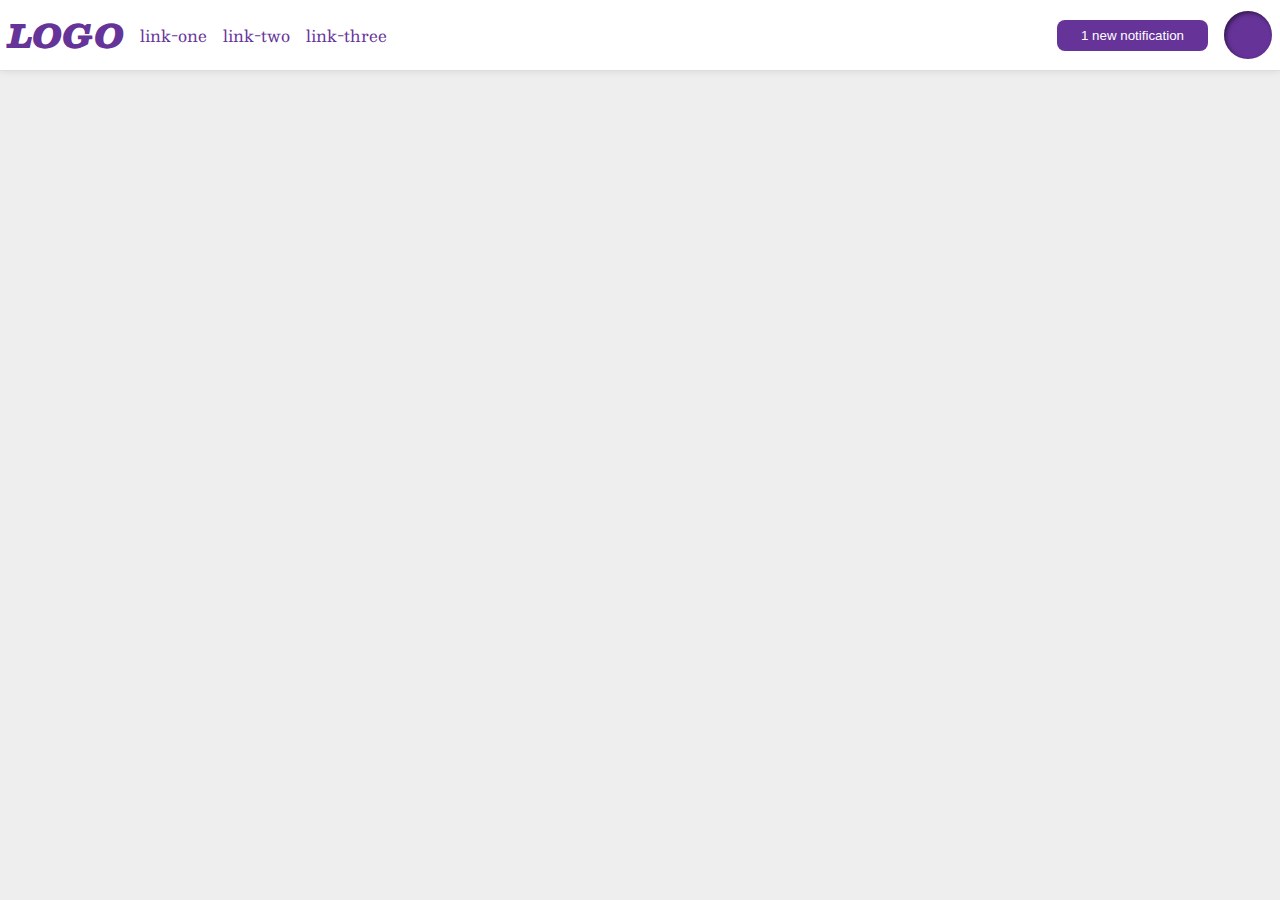
<file: foundations/flex/03-flex-header-2/index.html>
<!DOCTYPE html>
<html lang="en">
  <head>
    <meta charset="UTF-8">
    <meta http-equiv="X-UA-Compatible" content="IE=edge">
    <meta name="viewport" content="width=device-width, initial-scale=1.0">
    <title>Flex Header 2</title>
    <link rel="stylesheet" href="style.css">
  </head>
  <body>
    <div class="header">
      <div class="header-left">
        <div class="logo">
          LOGO
        </div>
        <ul class="links">
          <li><a href="https://google.com">link-one</a></li>
          <li><a href="https://google.com">link-two</a></li>
          <li><a href="https://google.com">link-three</a></li>
        </ul>
      </div>
      <div class="header-right">
        <button class="notifications">
          1 new notification
        </button>
        <div class="profile-image"></div>
      </div>  
    </div>
  </body>
</html>
</file>
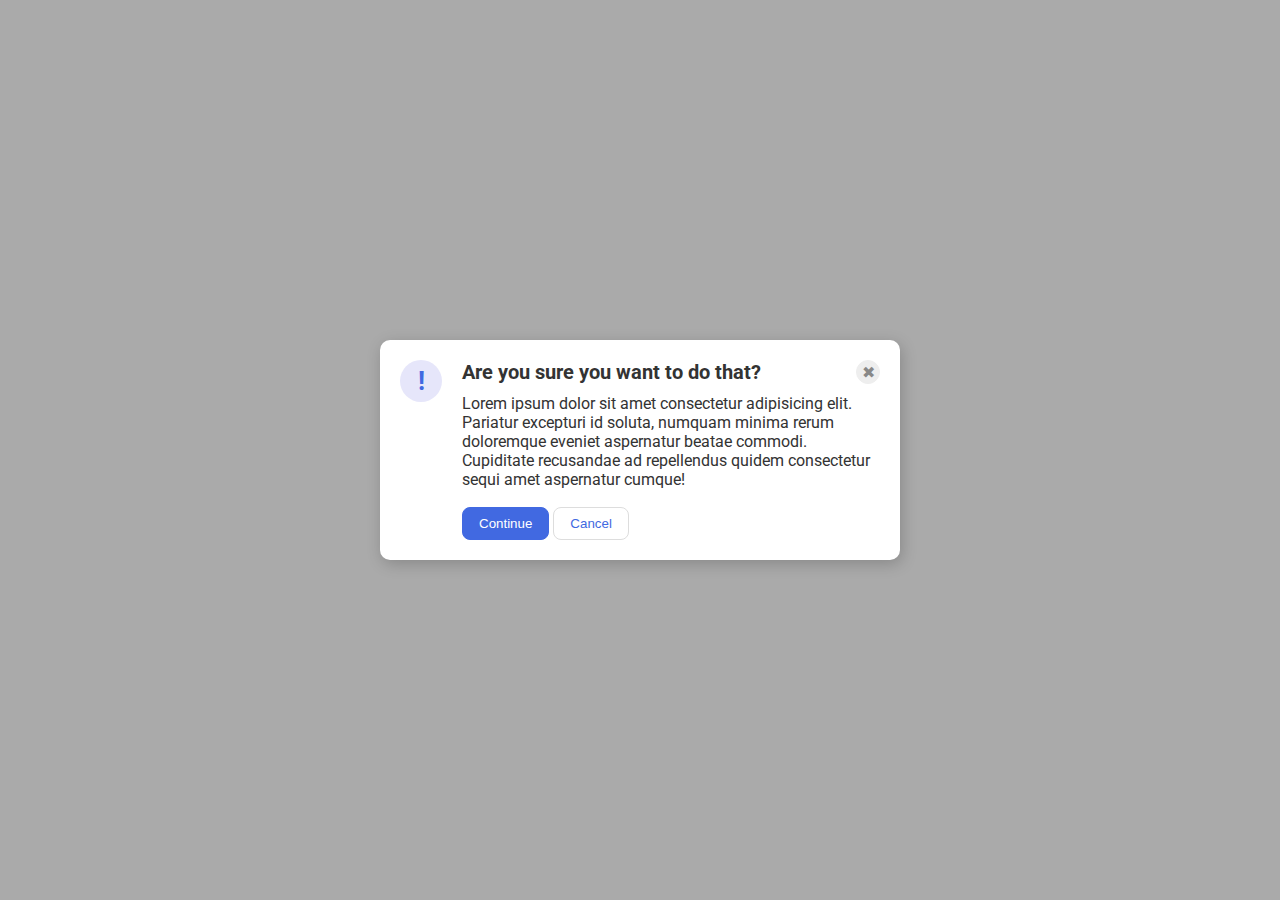
<file: foundations/flex/05-flex-modal/index.html>
<!DOCTYPE html>
<html lang="en">
  <head>
    <meta charset="UTF-8">
    <meta http-equiv="X-UA-Compatible" content="IE=edge">
    <meta name="viewport" content="width=device-width, initial-scale=1.0">
    <link rel="stylesheet" href="style.css">
    <title>Modal</title>
  </head>
  <body>
    <div class="modal">
      <div class="icon">!</div>
      <!--Added div container-->
      <div>
        <div class="header">Are you sure you want to do that?
          <button class="close-button">✖</button>
        </div>  
        <div class="text">Lorem ipsum dolor sit amet consectetur adipisicing elit. Pariatur excepturi id soluta, numquam minima rerum doloremque eveniet aspernatur beatae commodi. Cupiditate recusandae ad repellendus quidem consectetur sequi amet aspernatur cumque!</div>
        <button class="continue">Continue</button>
        <button class="cancel">Cancel</button>
      </div>  
    </div>
  </body>
</html>
</file>
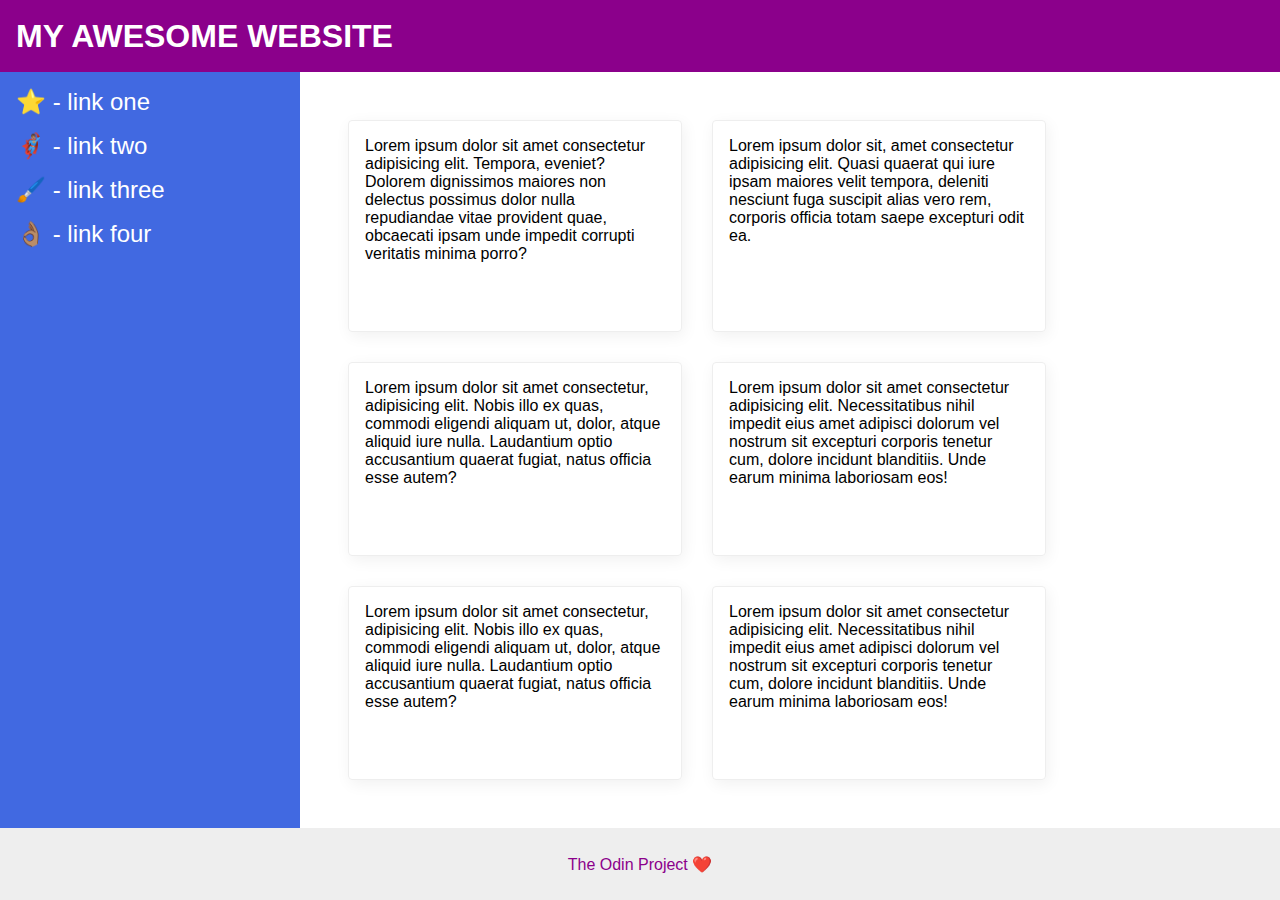
<file: foundations/flex/07-flex-layout-2/index.html>
<!DOCTYPE html>
<html lang="en">
  <head>
    <meta charset="UTF-8">
    <meta http-equiv="X-UA-Compatible" content="IE=edge">
    <meta name="viewport" content="width=device-width, initial-scale=1.0">
    <title>The Holy Grail</title>
    <link rel="stylesheet" href="style.css">
  </head>
  <body>
    <div class="header">
      MY AWESOME WEBSITE
    </div>
    <!--Adde div-->
    <div class="container">
      <div class="sidebar">
        <ul>
          <li><a href="#">⭐ - link one</a></li>
          <li><a href="#">🦸🏽‍♂️ - link two</a></li>
          <li><a href="#">🖌️ - link three</a></li>
          <li><a href="#">👌🏽 - link four</a></li>
        </ul>
      </div>
      <!--Added div-->
      <div class="card-container">
        <div class="card">Lorem ipsum dolor sit amet consectetur adipisicing elit. Tempora, eveniet? Dolorem dignissimos maiores non delectus possimus dolor nulla repudiandae vitae provident quae, obcaecati ipsam unde impedit corrupti veritatis minima porro?</div>
        <div class="card">Lorem ipsum dolor sit, amet consectetur adipisicing elit. Quasi quaerat qui iure ipsam maiores velit tempora, deleniti nesciunt fuga suscipit alias vero rem, corporis officia totam saepe excepturi odit ea.</div>
        <div class="card">Lorem ipsum dolor sit amet consectetur, adipisicing elit. Nobis illo ex quas, commodi eligendi aliquam ut, dolor, atque aliquid iure nulla. Laudantium optio accusantium quaerat fugiat, natus officia esse autem?</div>
        <div class="card">Lorem ipsum dolor sit amet consectetur adipisicing elit. Necessitatibus nihil impedit eius amet adipisci dolorum vel nostrum sit excepturi corporis tenetur cum, dolore incidunt blanditiis. Unde earum minima laboriosam eos!</div>
        <div class="card">Lorem ipsum dolor sit amet consectetur, adipisicing elit. Nobis illo ex quas, commodi eligendi aliquam ut, dolor, atque aliquid iure nulla. Laudantium optio accusantium quaerat fugiat, natus officia esse autem?</div>
        <div class="card">Lorem ipsum dolor sit amet consectetur adipisicing elit. Necessitatibus nihil impedit eius amet adipisci dolorum vel nostrum sit excepturi corporis tenetur cum, dolore incidunt blanditiis. Unde earum minima laboriosam eos!</div>
      </div>  
    </div>
    <div class="footer">
      The Odin Project ❤️
    </div>
  </body>
</html>
</file>
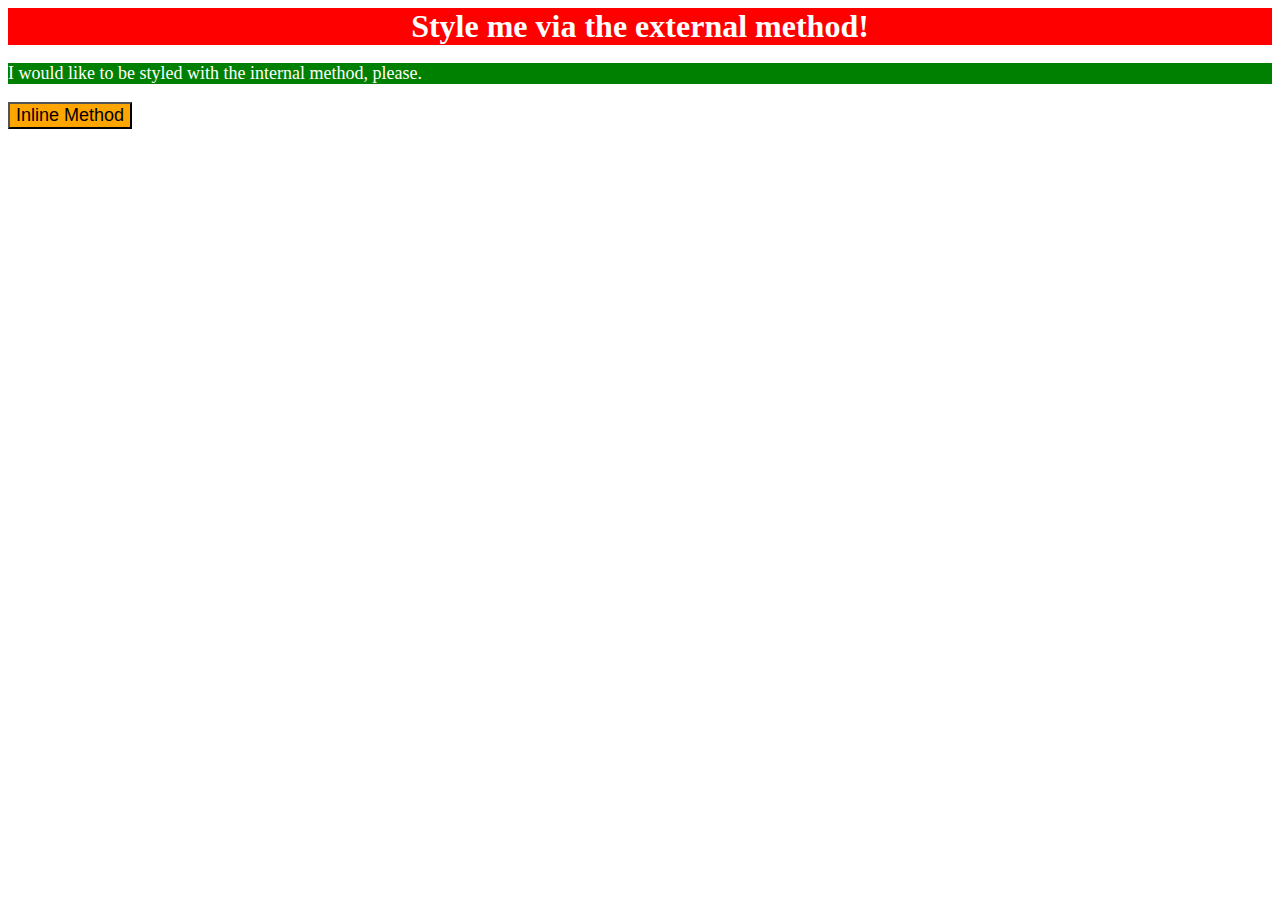
<file: foundations/intro-to-css/01-css-methods/index.html>
<!DOCTYPE html>
<html lang="en">
  <head>
    <meta charset="UTF-8">
    <meta http-equiv="X-UA-Compatible" content="IE=edge">
    <meta name="viewport" content="width=device-width, initial-scale=1.0">
    <title>Methods for Adding CSS</title>
    <link rel="stylesheet" href="style.css">

    <style>
      p {
        background-color: green;
        color: white;
        font-size: 18px;
      }
    </style>
  </head>
  <body>
    <div>Style me via the external method!</div>
    <p>I would like to be styled with the internal method, please.</p>
    <button style="background-color: orange; font-size: 18px;">Inline Method</button>
  </body>
</html>
</file>
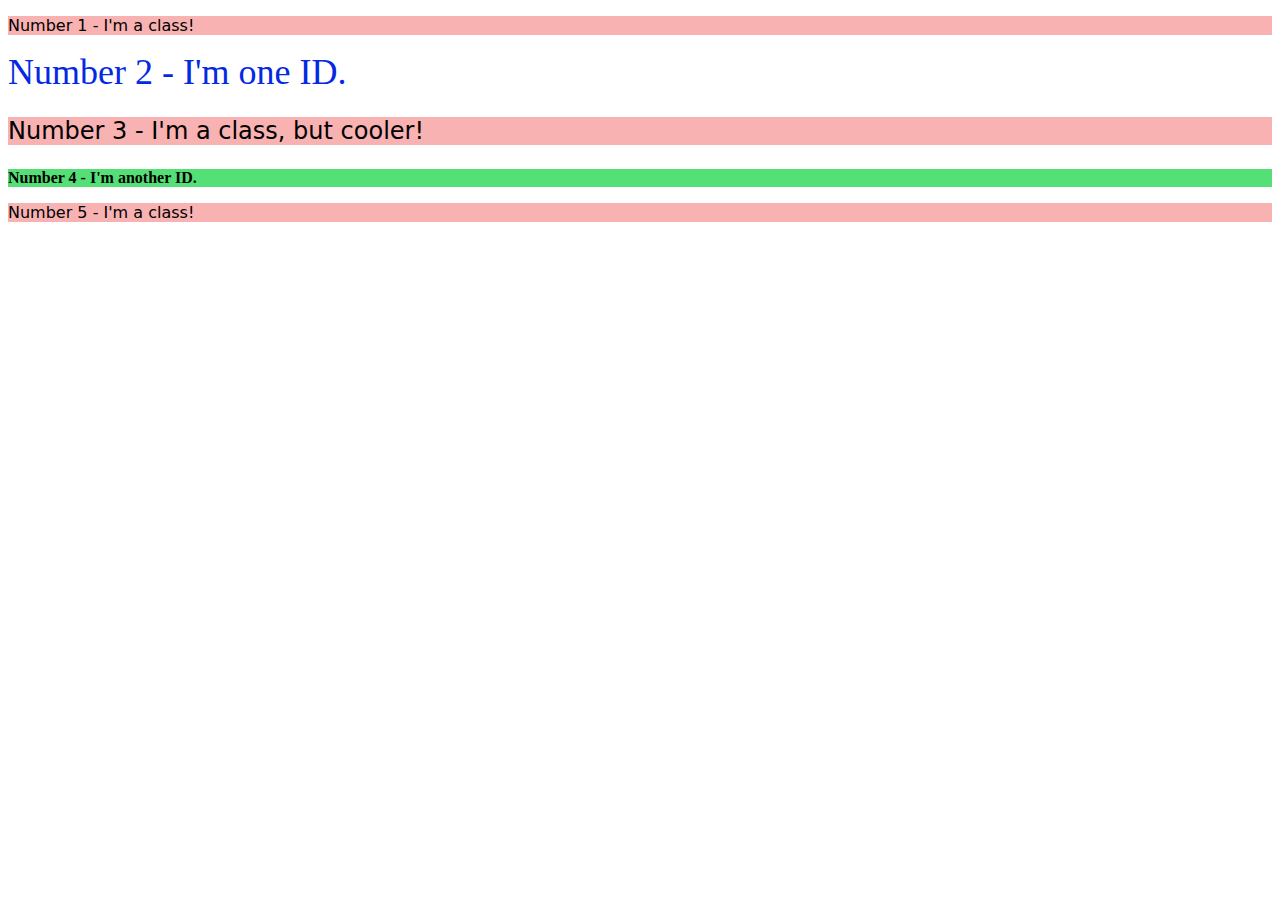
<file: foundations/intro-to-css/02-class-id-selectors/index.html>
<!DOCTYPE html>
<html lang="en">
  <head>
    <meta charset="UTF-8">
    <meta http-equiv="X-UA-Compatible" content="IE=edge">
    <meta name="viewport" content="width=device-width, initial-scale=1.0">
    <title>Class and ID Selectors</title>
    <link rel="stylesheet" href="style.css">
  </head>
  <body>
    <p class="odd">Number 1 - I'm a class!</p>
    <div id="div-one">Number 2 - I'm one ID.</div>
    <p class="odd new-font-size">Number 3 - I'm a class, but cooler!</p>
    <div id="div-two">Number 4 - I'm another ID.</div>
    <p class="odd" class="new-font-size">Number 5 - I'm a class!</p>
  </body>
</html>
</file>
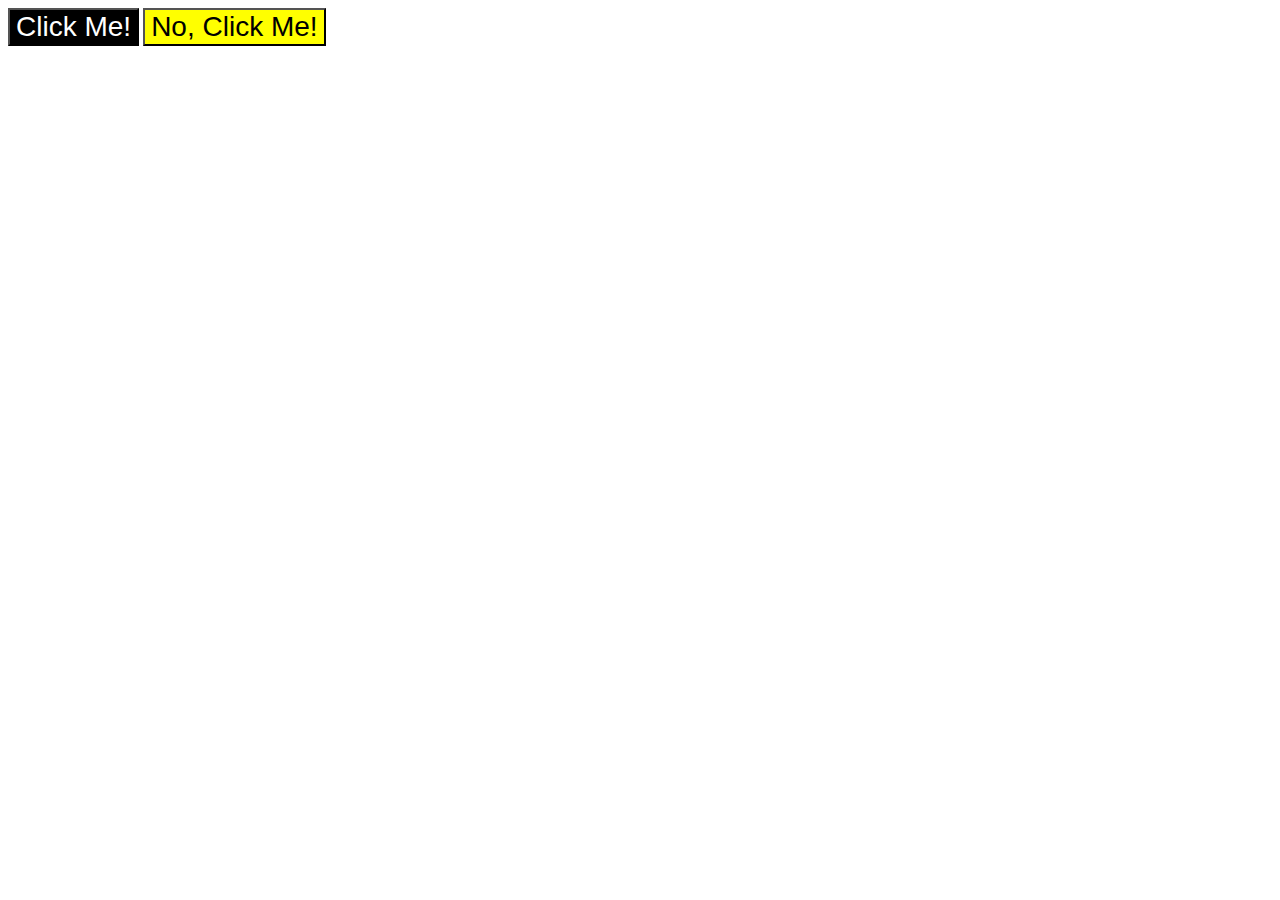
<file: foundations/intro-to-css/03-grouping-selectors/index.html>
<!DOCTYPE html>
<html lang="en">
  <head>
    <meta charset="UTF-8">
    <meta http-equiv="X-UA-Compatible" content="IE=edge">
    <meta name="viewport" content="width=device-width, initial-scale=1.0">
    <title>Grouping Selectors</title>
    <link rel="stylesheet" href="style.css">
  </head>
  <body>
    <button class="btn-one">Click Me!</button>
    <button class="btn-two">No, Click Me!</button>
  </body>
</html>
</file>
<file: foundations/flex/03-flex-header-2/style.css>
/* this is some magical font-importing.  
you'll learn about it later. */
@import url('https://fonts.googleapis.com/css2?family=Besley:ital,wght@0,400;1,900&display=swap');

body {
  margin: 0;
  background: #eee;
  font-family: Besley, serif;
}

.header {
  background: white;
  border-bottom: 1px solid #ddd;
  box-shadow: 0 0 8px rgba(0,0,0,.1);
  display: flex;
  padding: 8px;
  justify-content: space-between;
}

.profile-image {
  background: rebeccapurple;
  box-shadow: inset 2px 2px 4px rgba(0,0,0,.5);
  border-radius: 50%;
  width: 48px;
  height: 48px;
}

.logo {
  color: rebeccapurple;
  font-size: 32px;
  font-weight: 900;
  font-style: italic;
}

button {
  border: none;
  border-radius: 8px;
  background: rebeccapurple;
  color: white;
  padding: 8px 24px;
  margin-left: auto;
}

a {
  /* this removes the line under our links */
  text-decoration: none;
  color: rebeccapurple;
}

ul {
  list-style-type: none;
  display: flex;
  margin: 0;
  padding: 0;
  gap: 16px;

}

.header-left,
.header-right {
  display: flex;
  align-items: center;
  gap: 16px;
}
</file>
<file: foundations/flex/05-flex-modal/style.css>
@import url('https://fonts.googleapis.com/css2?family=Roboto:wght@400;700&display=swap');

html, body {
  height: 100%;
}

body {
  font-family: Roboto, sans-serif;
  margin: 0;
  background: #aaa;
  color: #333;
  /* I'll give you this one for free lol */
  display: flex;
  align-items: center;
  justify-content: center;
}

.modal {
  background: white;
  width: 480px;
  border-radius: 10px;
  box-shadow: 2px 4px 16px rgba(0,0,0,.2);
  /*Added  property/value*/
  display: flex;
  padding: 20px;
  gap: 20px; 
}

.icon {
  color: royalblue;
  font-size: 26px;
  font-weight: 700;
  background: lavender;
  width: 42px;
  height: 42px;
  border-radius: 50%;
  display: flex;
  align-items: center;
  justify-content: center;
  flex-shrink: 0; /*to give icon room*/
}

.close-button {
  background: #eee;
  border-radius: 50%;
  color: #888;
  font-weight: 400;
  font-size: 16px;
  height: 24px;
  width: 24px;
  display: flex;
  align-items: center;
  justify-content: center;
  border: 1px solid #eee;
  padding: 0;
}

/*Added css rule*/
.header {
  font-size: 20px;
  font-weight: bold;
  margin-bottom: 10px;
  display: flex;
  justify-content: space-between;
  align-items: center;
}
 /*Added css rule*/
.text {
  margin-bottom: 18px;
}

button {
  cursor: pointer;
  padding: 8px 16px;
  border-radius: 8px;
}

button.continue {
  background: royalblue;
  border: 1px solid royalblue;
  color: white;
}

button.cancel {
  background: white;
  border: 1px solid #ddd;
  color: royalblue;
}
</file>
<file: foundations/flex/07-flex-layout-2/style.css>
body {
  font-family: -apple-system, BlinkMacSystemFont, 'Segoe UI', Roboto, Oxygen, Ubuntu, Cantarell, 'Open Sans', 'Helvetica Neue', sans-serif;
  margin: 0;
  min-height: 100vh;
  /*added css properties/values*/
  display: flex;
  flex-direction: column;
}

.header {
  height: 72px;
  background: darkmagenta;
  color: white;
  /*added css properties/values*/
  display: flex;
  align-items: center;
  font-size: 32px;
  font-weight: 900;
  padding: 0 16px;
}

.footer {
  height: 72px;
  background: #eee;
  color: darkmagenta;
  /*added css properties/values*/
  display: flex;
  justify-content: center;
  align-items: center;
}

.sidebar {
  width: 300px;
  background: royalblue;
  box-sizing: border-box;
  /*added css properties/values*/
  flex-shrink: 0;
  padding: 16px;
}

.card {
  border: 1px solid #eee;
  box-shadow: 2px 4px 16px rgba(0,0,0,.06);
  border-radius: 4px;
}

/*added css rules*/
.container {
  display: flex;
  flex: 1;
}

ul {
  list-style-type: none;
  margin: 0;
  padding: 0;
}

a {
  font-size: 24px;
  text-decoration: none;
  color: white;
}

.card-container {
  display: flex;
  flex-wrap: wrap;
  padding: 48px;
  gap: 30px;
}

.card {
  padding: 16px;
  width: 300px;
}

li {
  margin-bottom: 16px;
}
/*end of added rules*/
</file>
<file: foundations/intro-to-css/01-css-methods/style.css>
div {
    background-color: red;
    color: white;
    font-size: 32px;
    text-align: center;
    font-weight: bold;
}
</file>
<file: foundations/intro-to-css/02-class-id-selectors/style.css>
.odd {
    background-color: rgb(248, 178, 178);
    font-family: Verdana, "DejaVu Sans", sans-serif;
}

.new-font-size {
    font-size: 24px;
}


#div-one {
    font-size: 36px;
    color: rgb(3, 41, 229)

}

#div-two {
    background-color: rgb(84, 224, 119);
    font-weight: bold;
}
</file>
<file: foundations/intro-to-css/03-grouping-selectors/style.css>
.btn-one, 
.btn-two {
   font-family: Helvetica, "Times New Roman", sans-serif; 
   font-size: 28px;
}

.btn-one {
    background-color: black;
    color: white;
}

.btn-two {
    background-color: yellow;
}
</file>
